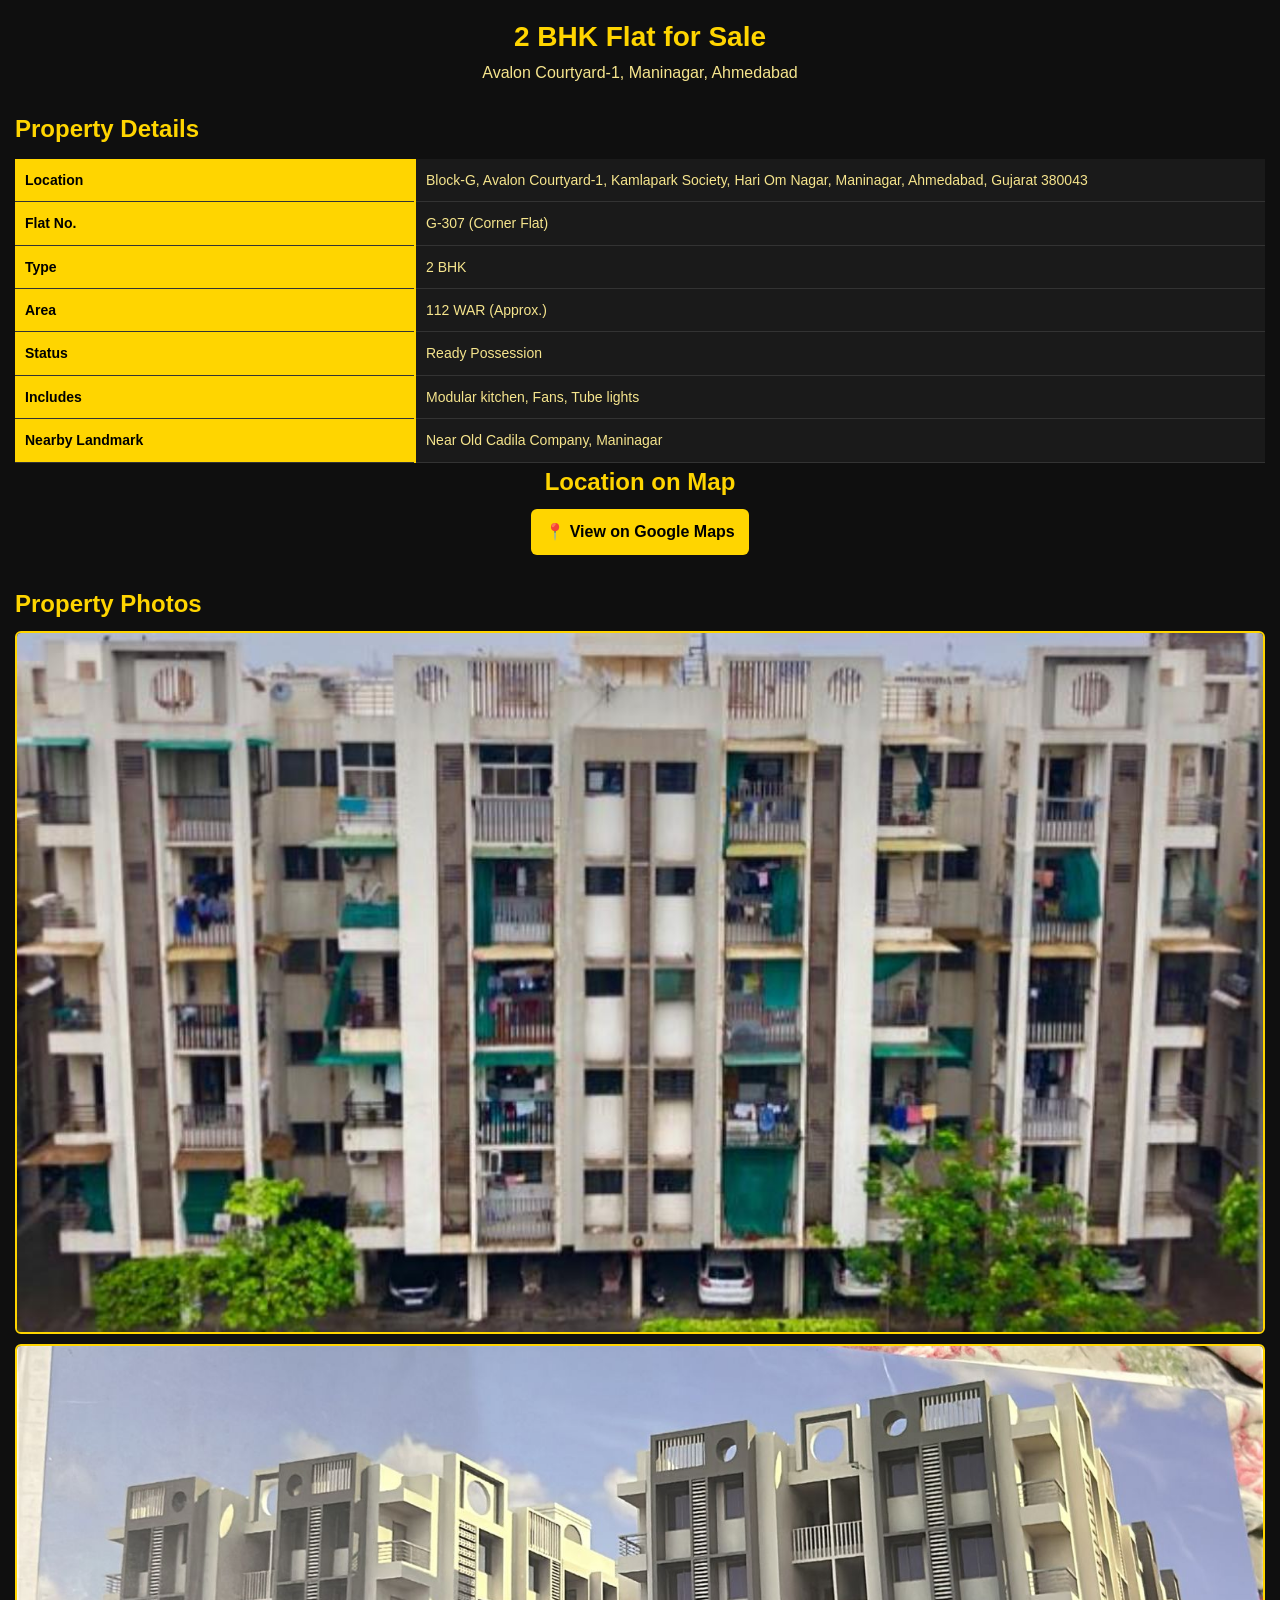
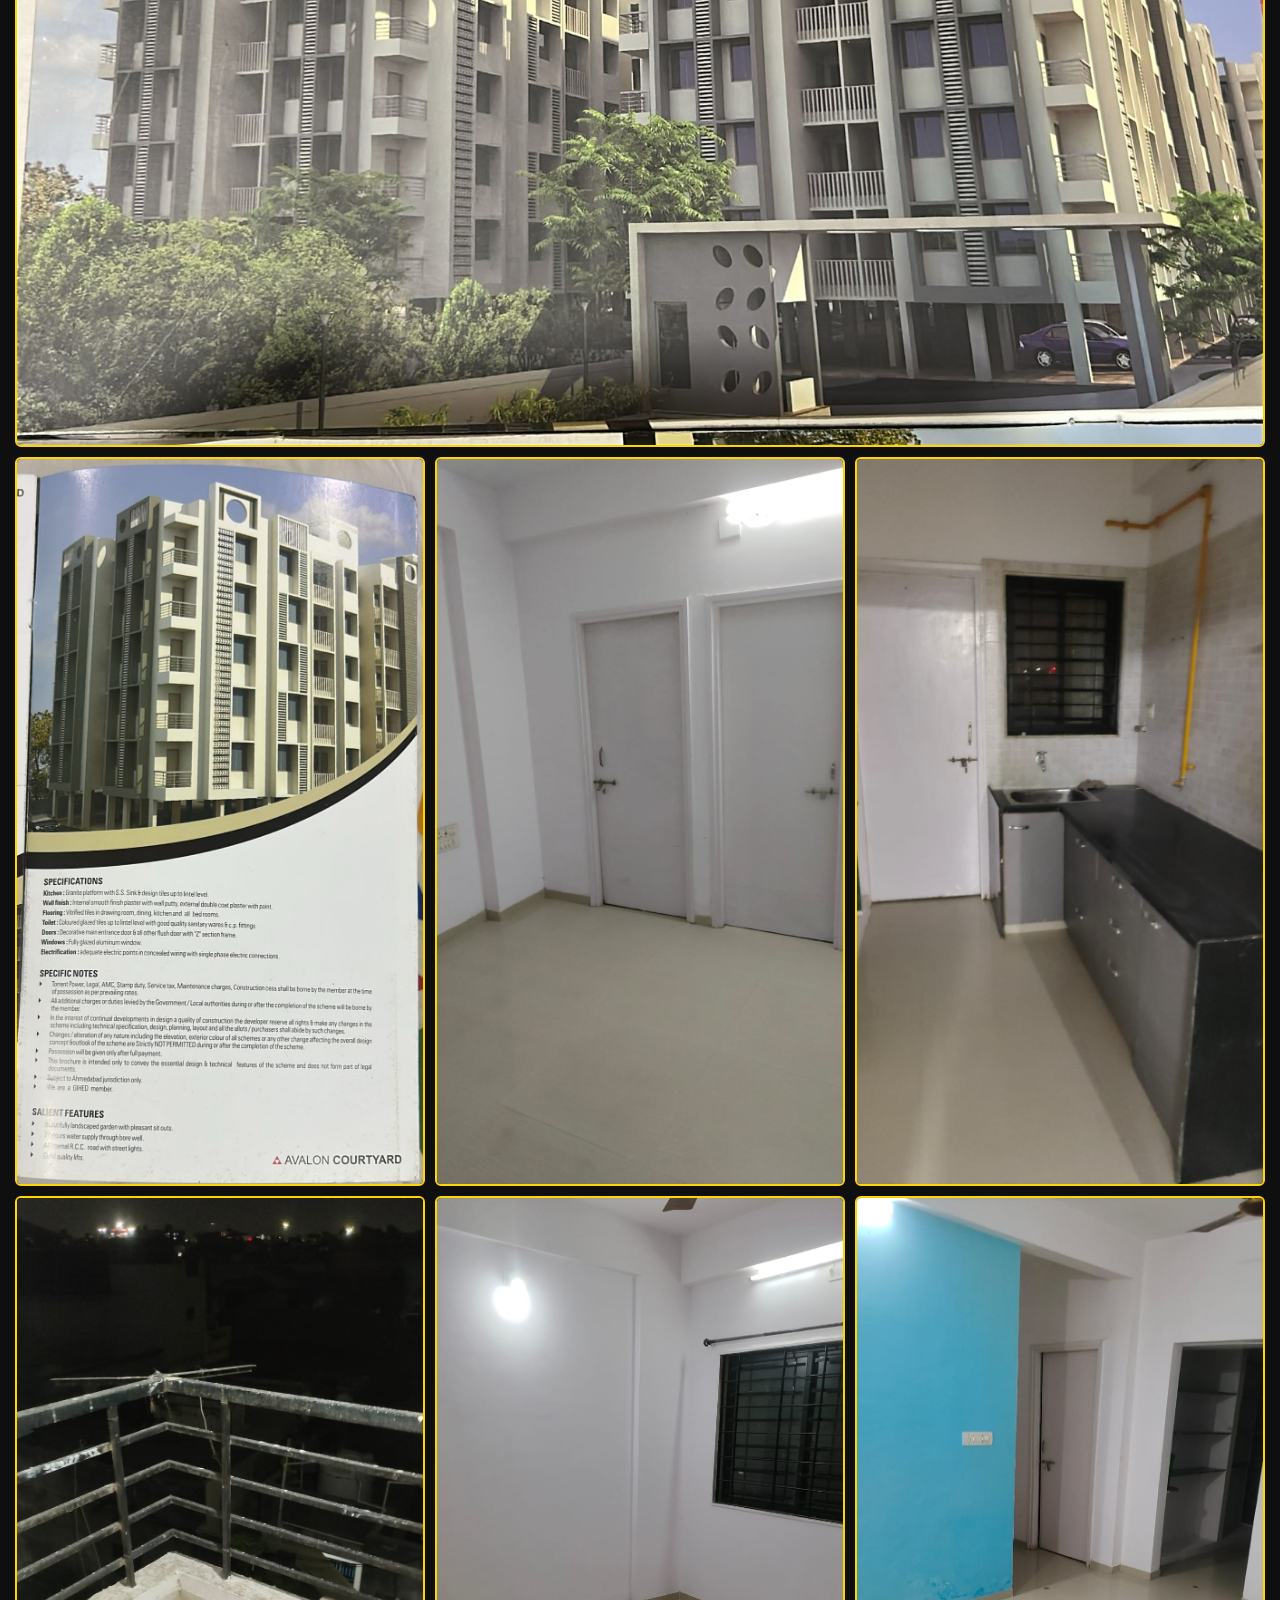
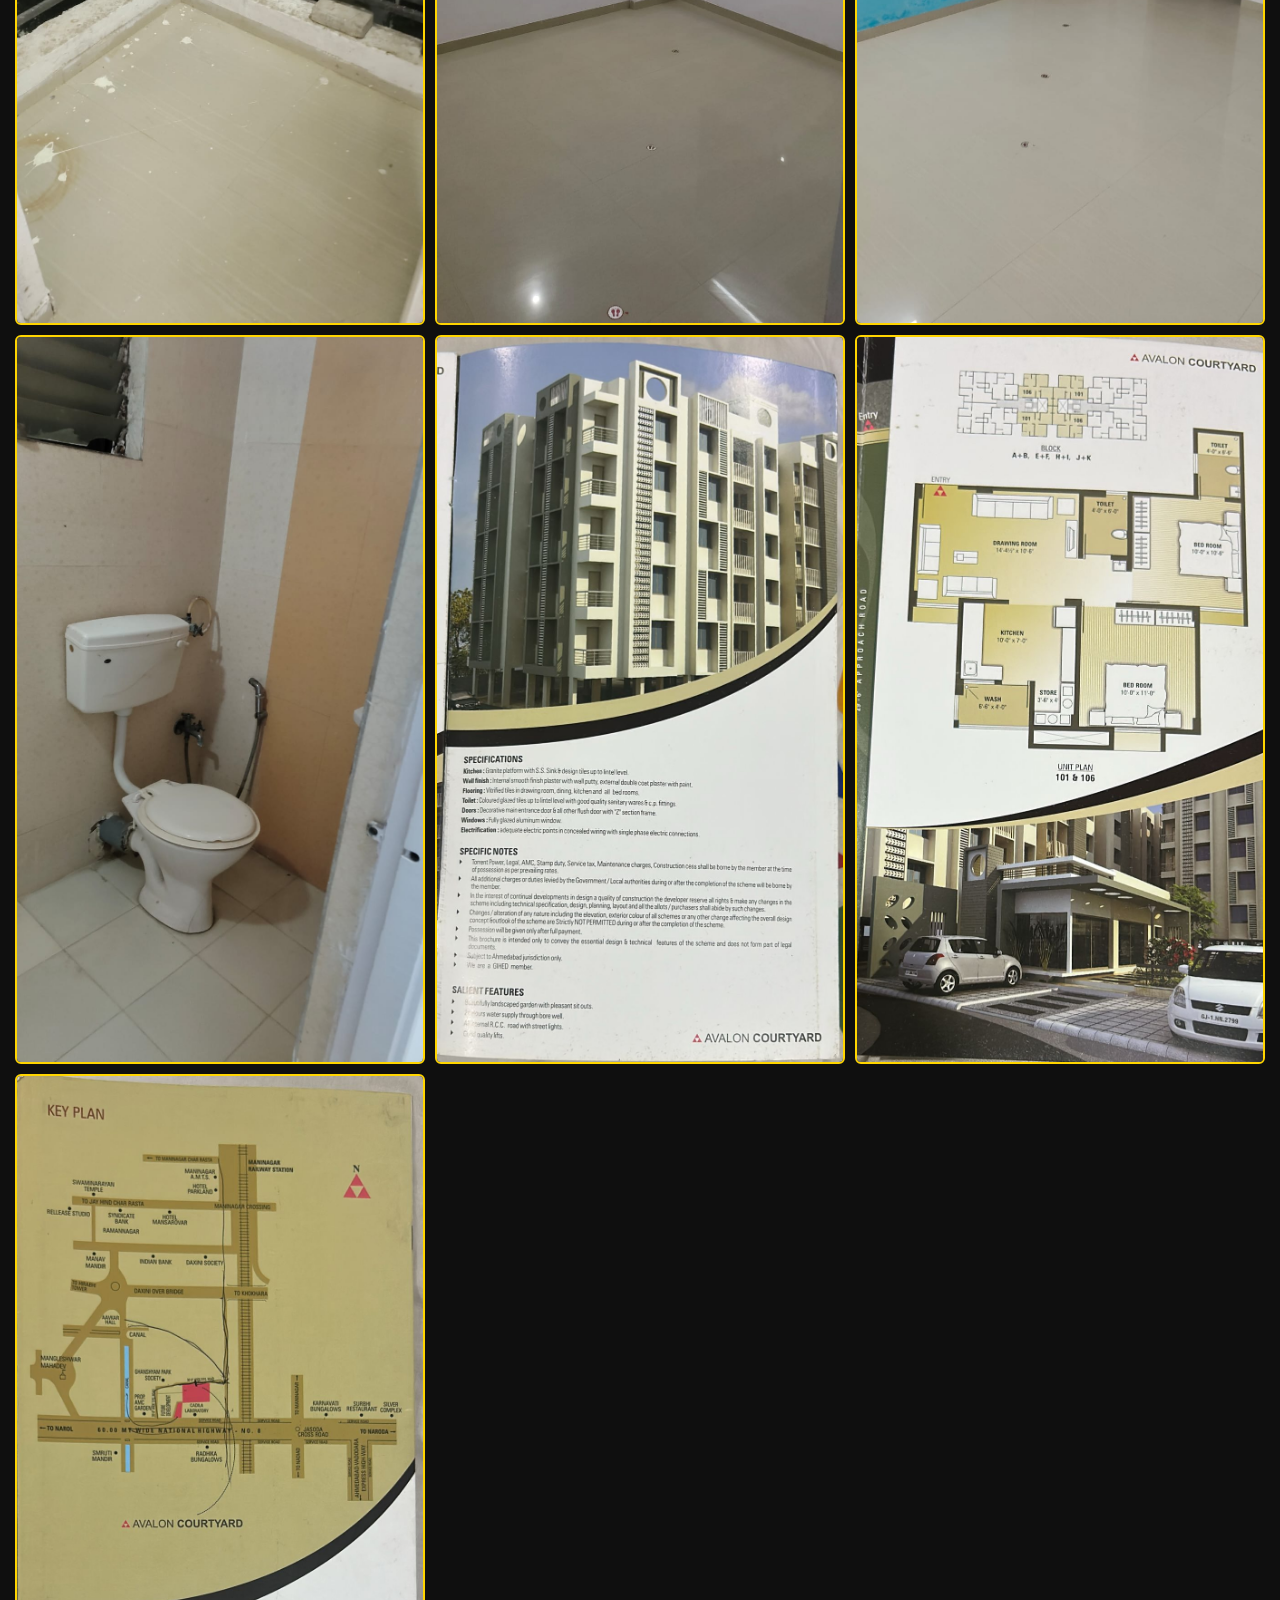
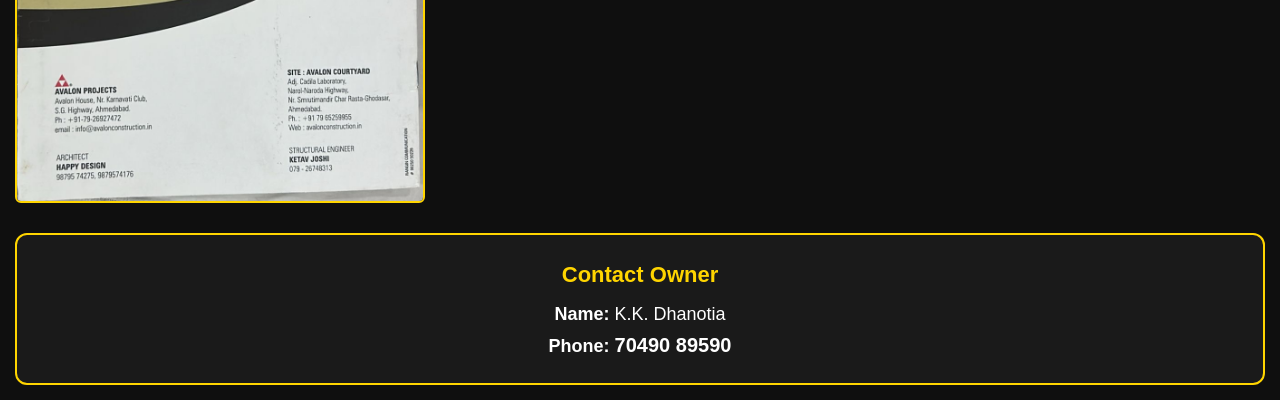
<file: index.html>
<!DOCTYPE html>
<html lang="en">
<head>
  <meta charset="UTF-8">
  <meta name="viewport" content="width=device-width, initial-scale=1.0">
  <title>Flat for Sale - Avalon Courtyard-1</title>
  <link rel="stylesheet" href="style.css">
</head>
<body>

  <header>
    <h1>2 BHK Flat for Sale</h1>
    <p>Avalon Courtyard-1, Maninagar, Ahmedabad</p>
  </header>

<section class="details-box">
  <h2>Property Details</h2>

  <table class="details-table">
    <tr>
      <th>Location</th>
      <td>Block-G, Avalon Courtyard-1, Kamlapark Society, Hari Om Nagar, Maninagar, Ahmedabad, Gujarat 380043</td>
    </tr>
    <tr>
      <th>Flat No.</th>
      <td>G-307 (Corner Flat)</td>
    </tr>
    <tr>
      <th>Type</th>
      <td>2 BHK</td>
    </tr>
    <tr>
      <th>Area</th>
      <td>112 WAR (Approx.)</td>
    </tr>
    <tr>
      <th>Status</th>
      <td>Ready Possession</td>
    </tr>
    <tr>
      <th>Includes</th>
      <td>Modular kitchen, Fans, Tube lights</td>
    </tr>
    <tr>
      <th>Nearby Landmark</th>
      <td>Near Old Cadila Company, Maninagar</td>
    </tr>
  </table>
</section>

  <section class="map-section">
    <h2>Location on Map</h2>
    <a href="https://www.google.com/maps/search/Block-G,+AVALON+COURTYARD+-1,+Kamlapark+Society,+Hari+Om+Nagar,+Maninagar,+Ahmedabad,+Gujarat+380043,+India/@22.9809856,72.613945,17z?entry=ttu&g_ep=EgoyMDI1MTEwMi4wIKXMDSoASAFQAw%3D%3D" target="_blank">
      📍 View on Google Maps
    </a>
  </section>

 <section class="photo-gallery">
  <h2>Property Photos</h2>
  <div class="grid">

    <!-- Horizontal -->
    <img src="img1.jpg" class="wide" alt="">
    <img src="img3.jpg" class="wide" alt="">

    <!-- Portrait (9:16) -->
    <img src="img2.jpg" alt="">
    <img src="img4.jpg" alt="">
    <img src="img5.jpg" alt="">
    <img src="img6.jpg" alt="">
    <img src="img7.jpg" alt="">
    <img src="img8.jpg" alt="">
    <img src="img9.jpg" alt="">
    <img src="img10.jpg" alt="">
    <img src="img11.jpg" alt="">
    <img src="img12.jpg" alt="">

  </div>
</section>


  <footer>
    <h3>Contact Owner</h3>
    <p><strong>Name:</strong> K.K. Dhanotia</p>
    <p><strong>Phone:</strong> <a href="tel:7049089590">70490 89590</a></p>
  </footer>

</body>
</html>
</file>
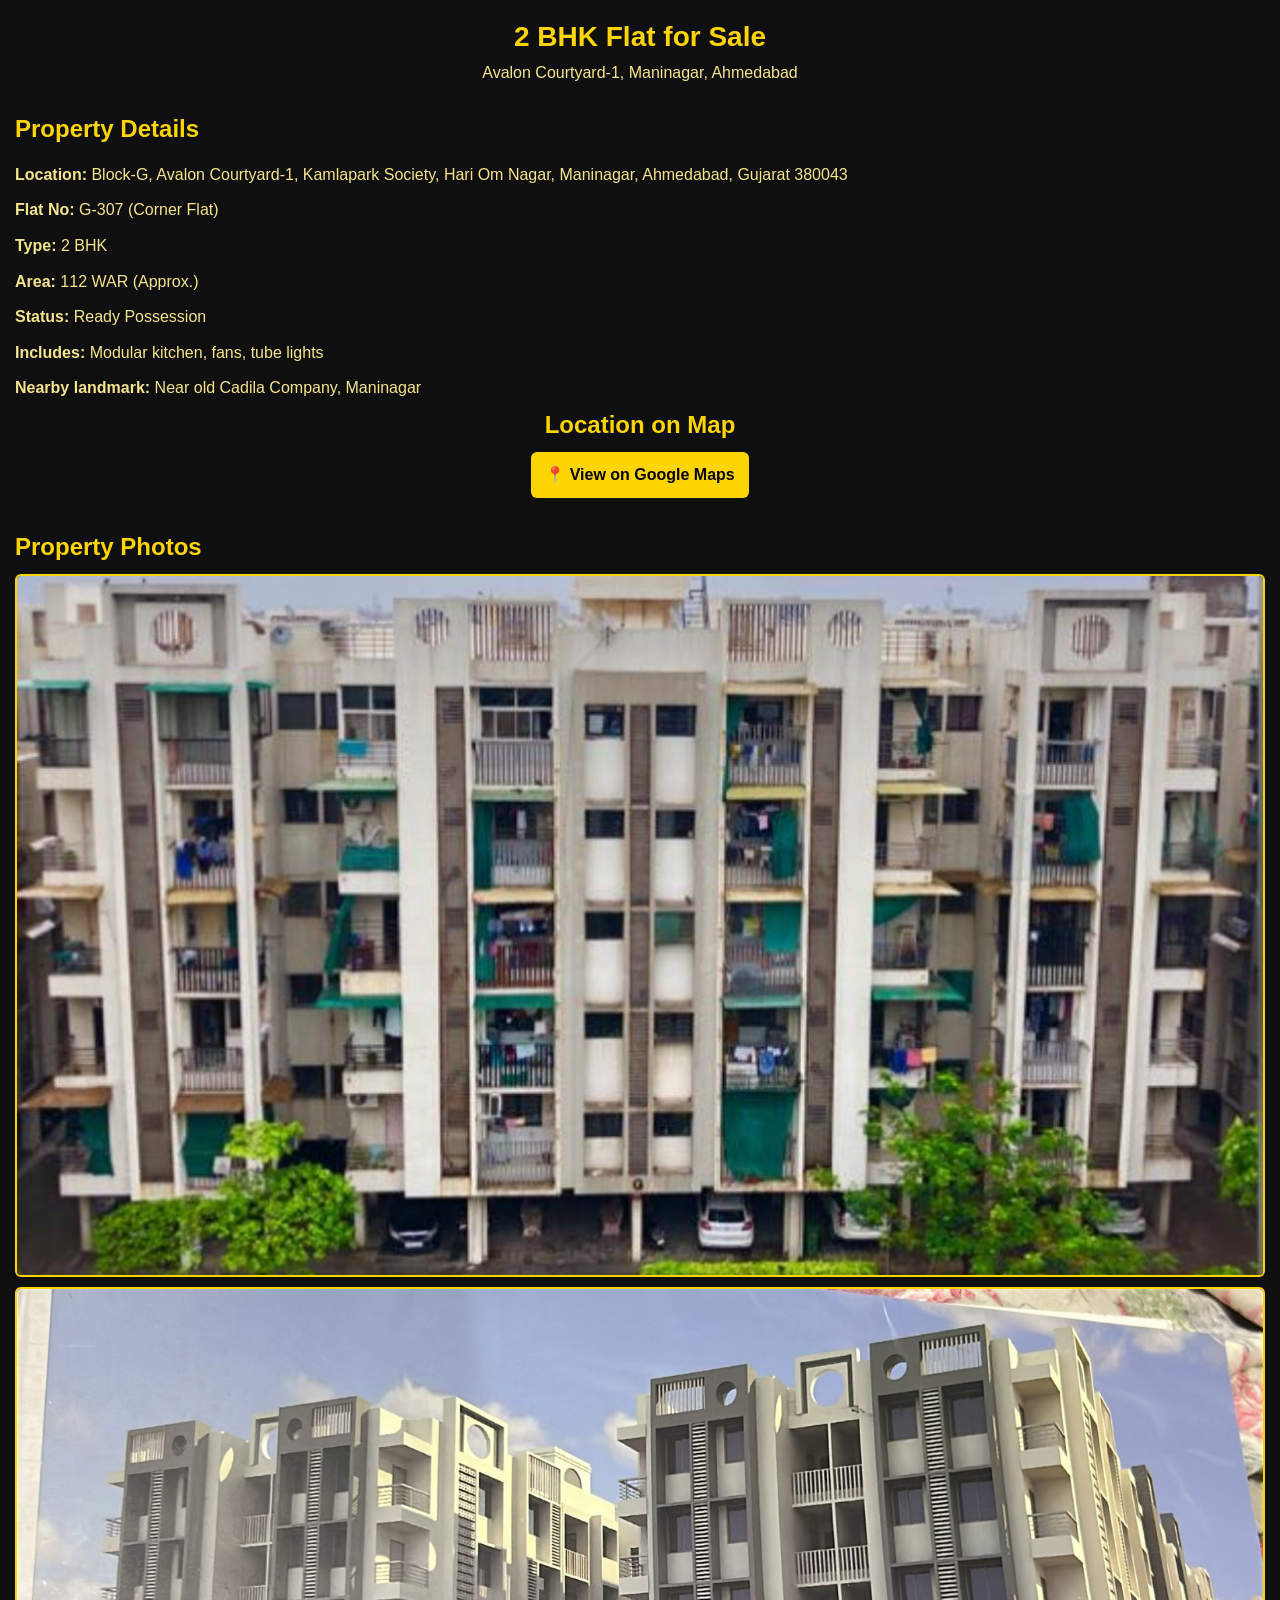
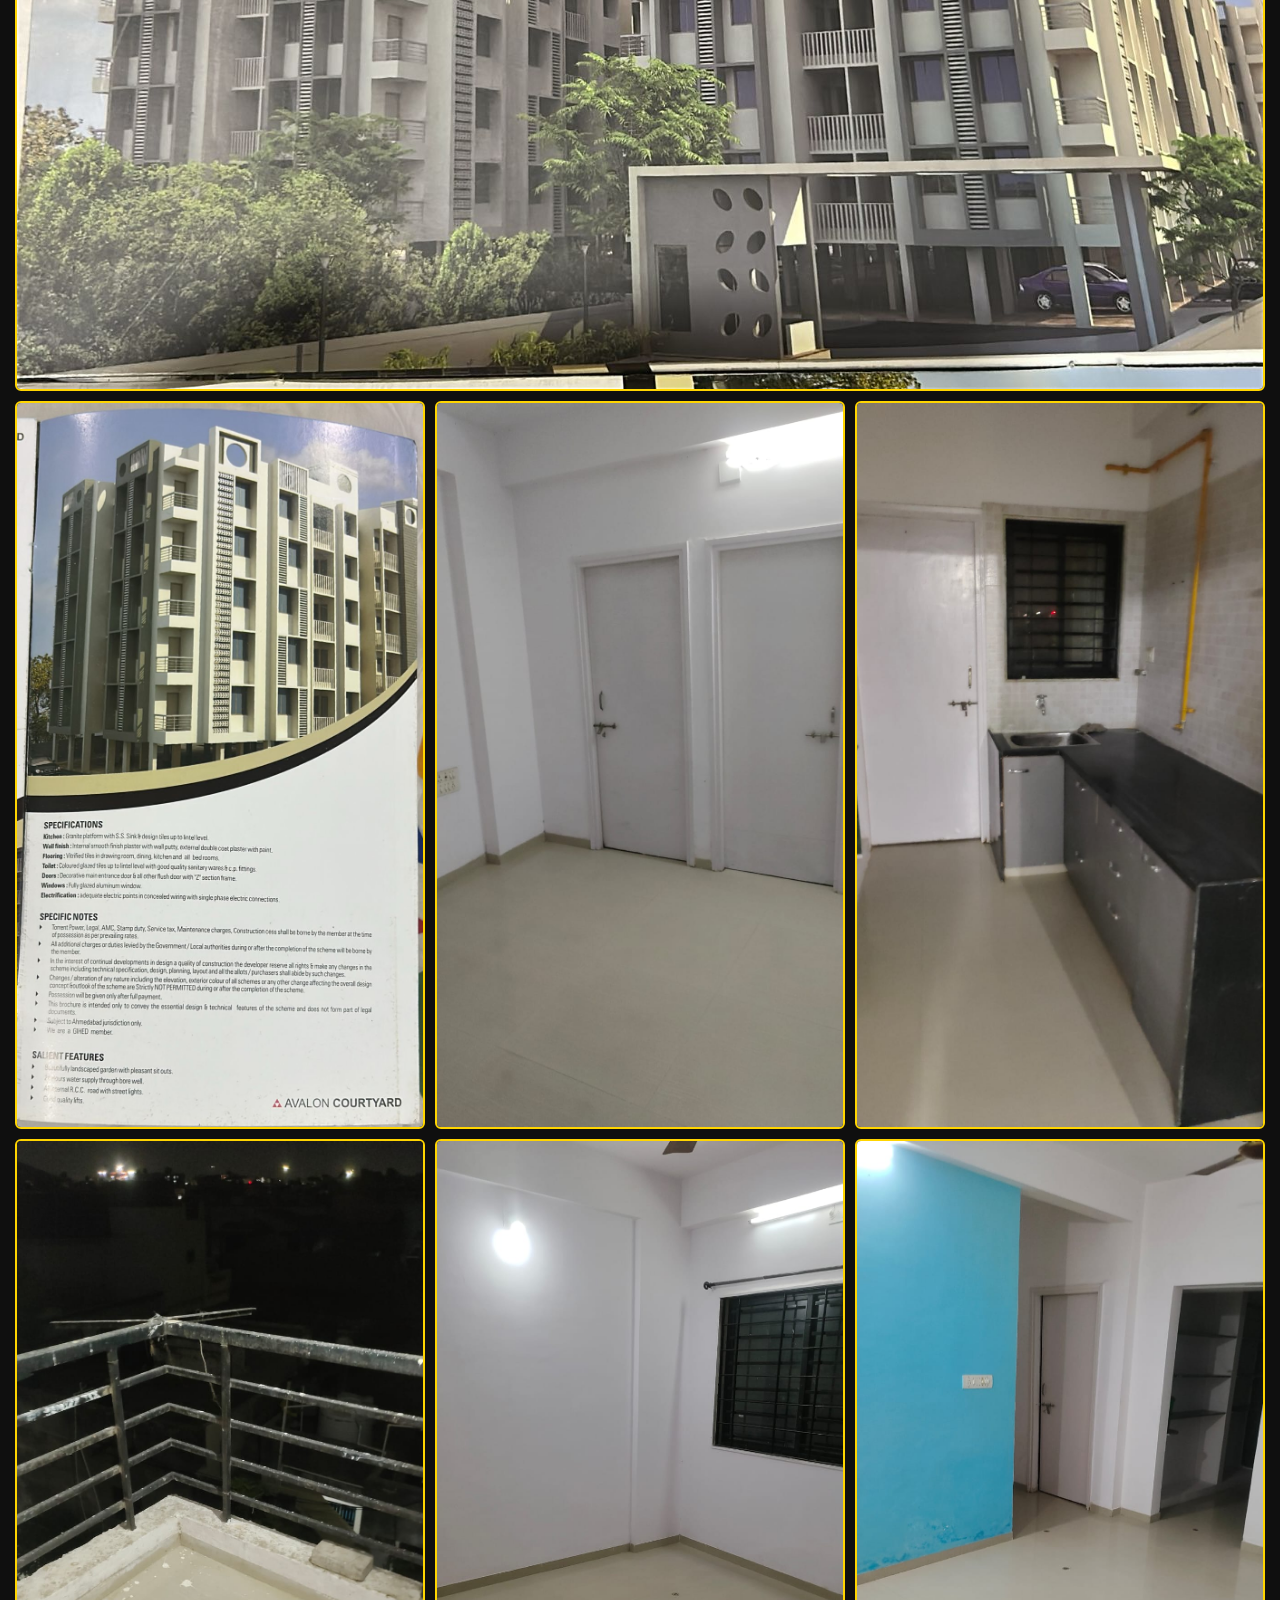
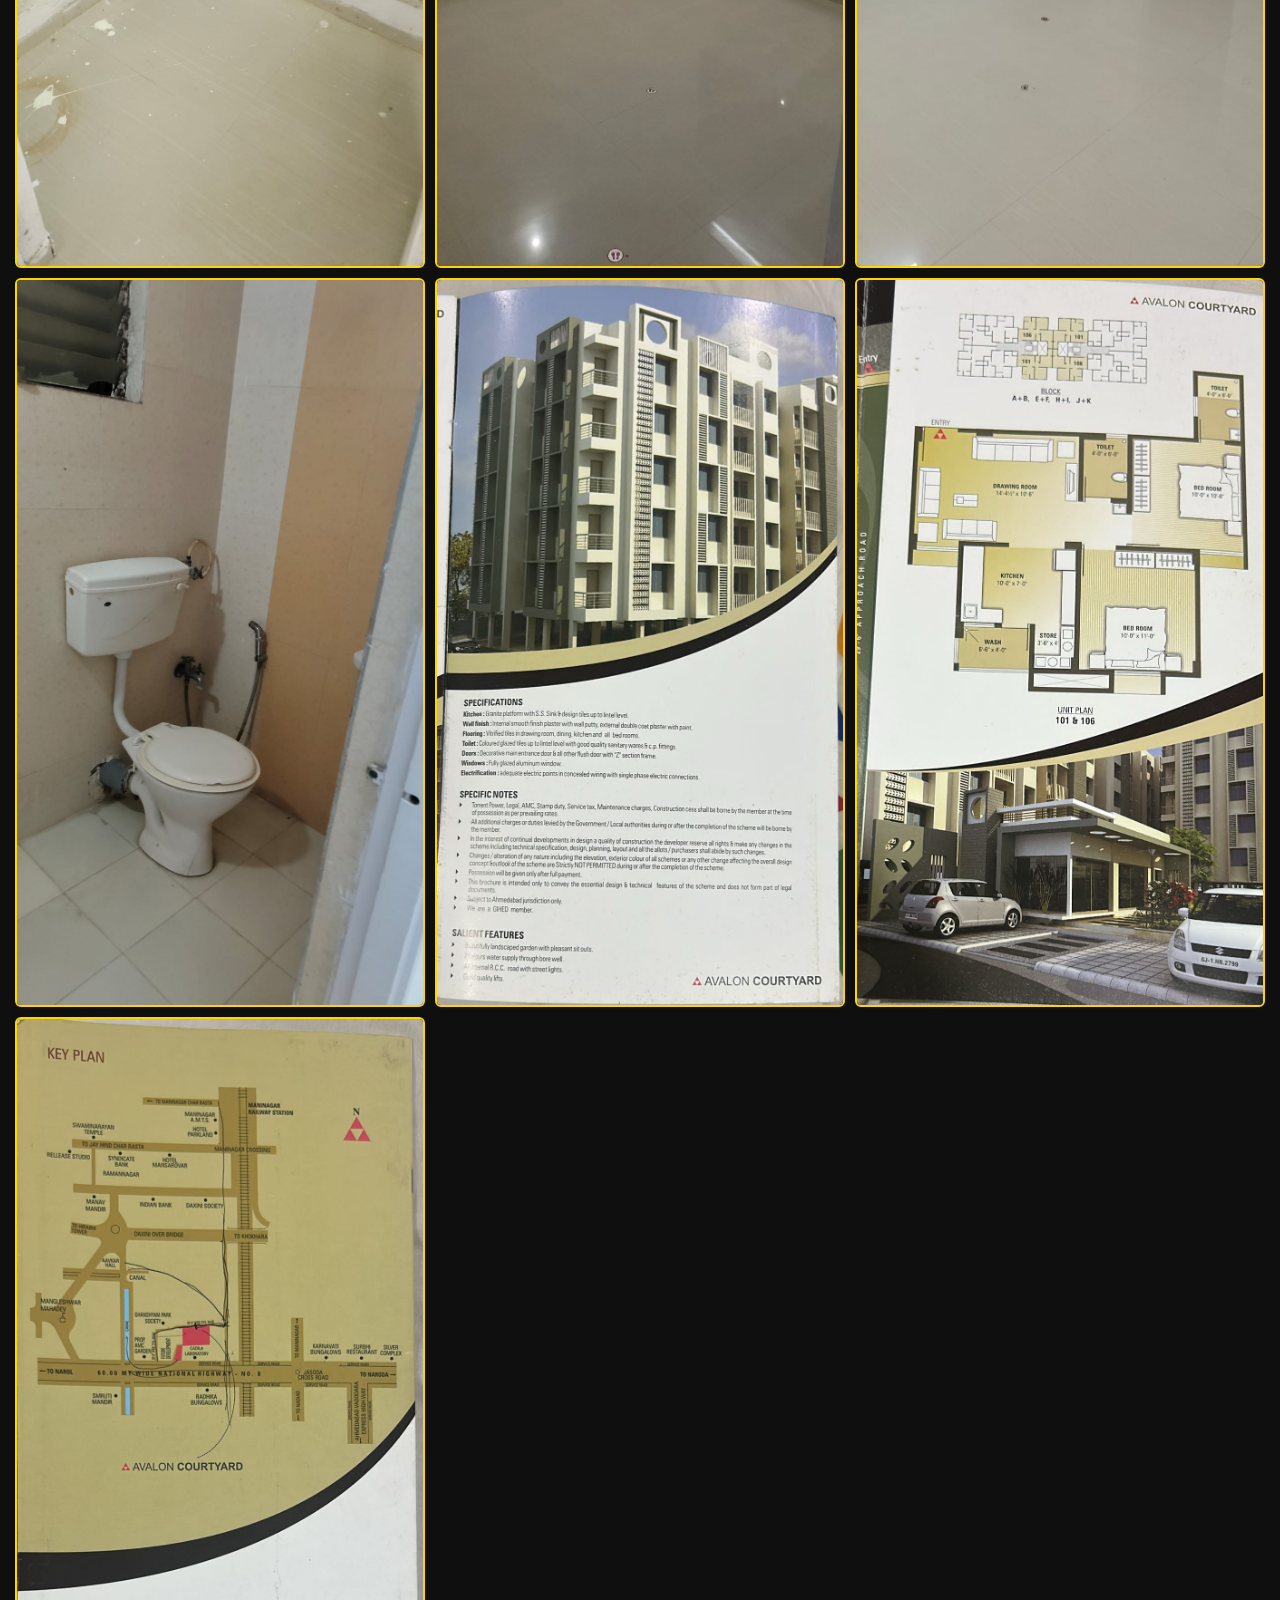
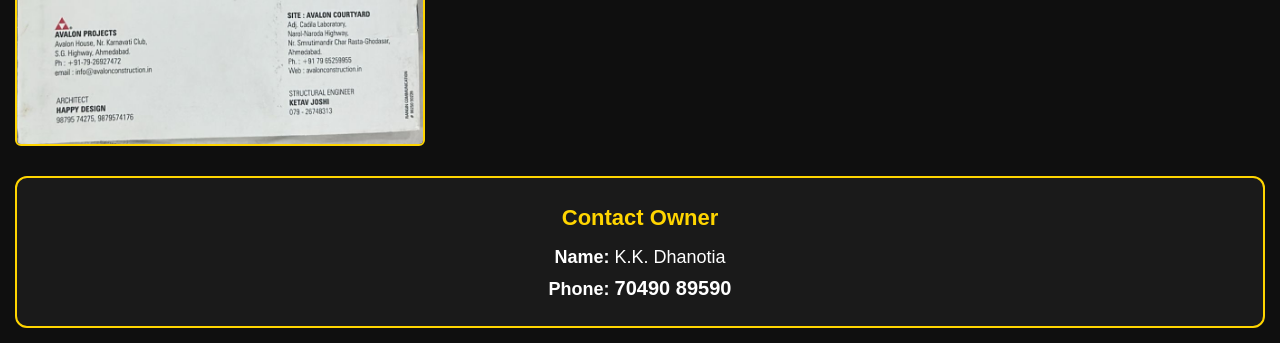
<file: imdex.html>
<!DOCTYPE html>
<html lang="en">
<head>
  <meta charset="UTF-8">
  <meta name="viewport" content="width=device-width, initial-scale=1.0">
  <title>Flat for Sale - Avalon Courtyard-1</title>
  <link rel="stylesheet" href="style.css">
</head>
<body>

  <header>
    <h1>2 BHK Flat for Sale</h1>
    <p>Avalon Courtyard-1, Maninagar, Ahmedabad</p>
  </header>

  <section class="details-box">
    <h2>Property Details</h2>
    <ul>
      <li><strong>Location:</strong> Block-G, Avalon Courtyard-1, Kamlapark Society, Hari Om Nagar, Maninagar, Ahmedabad, Gujarat 380043</li>
      <li><strong>Flat No:</strong> G-307 (Corner Flat)</li>
      <li><strong>Type:</strong> 2 BHK</li>
      <li><strong>Area:</strong> 112 WAR (Approx.)</li>
      <li><strong>Status:</strong> Ready Possession</li>
      <li><strong>Includes:</strong> Modular kitchen, fans, tube lights</li>
      <li><strong>Nearby landmark:</strong> Near old Cadila Company, Maninagar</li>
    </ul>
  </section>

  <section class="map-section">
    <h2>Location on Map</h2>
    <a href="https://www.google.com/maps/search/Block-G,+AVALON+COURTYARD+-1,+Kamlapark+Society,+Hari+Om+Nagar,+Maninagar,+Ahmedabad,+Gujarat+380043,+India/@22.9809856,72.613945,17z?entry=ttu&g_ep=EgoyMDI1MTEwMi4wIKXMDSoASAFQAw%3D%3D" target="_blank">
      📍 View on Google Maps
    </a>
  </section>

 <section class="photo-gallery">
  <h2>Property Photos</h2>
  <div class="grid">

    <!-- Horizontal -->
    <img src="img1.jpg" class="wide" alt="">
    <img src="img3.jpg" class="wide" alt="">

    <!-- Portrait (9:16) -->
    <img src="img2.jpg" alt="">
    <img src="img4.jpg" alt="">
    <img src="img5.jpg" alt="">
    <img src="img6.jpg" alt="">
    <img src="img7.jpg" alt="">
    <img src="img8.jpg" alt="">
    <img src="img9.jpg" alt="">
    <img src="img10.jpg" alt="">
    <img src="img11.jpg" alt="">
    <img src="img12.jpg" alt="">

  </div>
</section>


  <footer>
    <h3>Contact Owner</h3>
    <p><strong>Name:</strong> K.K. Dhanotia</p>
    <p><strong>Phone:</strong> <a href="tel:7049089590">70490 89590</a></p>
  </footer>

</body>
</html>
</file>
<file: style.css>
/* Dark + Yellow Minimalist Theme */
* {
  margin: 0;
  padding: 0;
  font-family: Arial, sans-serif;
  box-sizing: border-box;
}

body {
  background: #0f0f0f;
  color: #f6e58d;
  line-height: 1.6;
  padding: 15px;
}

header {
  text-align: center;
  margin-bottom: 25px;
}

header h1 {
  font-size: 28px;
  color: #ffd500;
}

.details-table {
  width: 100%;
  border-collapse: collapse;
  margin-top: 10px;
}

.details-table th {
  text-align: left;
  width: 32%;
  padding: 10px;
  color: #000;
  background: #ffd500;
  font-size: 14px;
}

.details-table td {
  padding: 10px;
  background: #1a1a1a;
  color: #f6e58d;
  border-left: 2px solid #ffd500;
  font-size: 14px;
}

.details-table tr {
  border-bottom: 1px solid #333;
}


.details-box h2,
.map-section h2,
.photo-gallery h2 {
  color: #ffd500;
  margin-bottom: 8px;
}

.details-box ul {
  list-style: none;
}

.details-box ul li {
  padding: 5px 0;
}

.map-section {
  text-align: center;
  margin-bottom: 30px;
}

.map-section a {
  background: #ffd500;
  padding: 10px 14px;
  border-radius: 6px;
  color: #000;
  font-weight: bold;
  text-decoration: none;
  display: inline-block;
}

.photo-gallery {
  margin-bottom: 30px;
}
.grid {
  display: grid;
  grid-template-columns: repeat(3, 1fr);
  gap: 10px;
}

/* Portrait images (9:16 ratio) */
.grid img {
  width: 100%;
  aspect-ratio: 9 / 16;
  object-fit: cover;
  border-radius: 6px;
  border: 2px solid #ffd500;
}

/* Horizontal (landscape) images (full width) */
.grid img.wide {
  grid-column: span 3;
  aspect-ratio: 16 / 9;
  height: auto;
}

footer {
  text-align: center;
  background: #1a1a1a;
  padding: 22px;
  border-radius: 12px;
  border: 2px solid #ffd500;
  font-size: 18px; /* Increased size */
}

footer h3 {
  font-size: 22px;
  color: #ffd500;
  margin-bottom: 8px;
}

footer p {
  font-size: 18px;
  color: #ffffff; /* Better contrast */
}

footer a {
  color: #ffffff !important;  /* override default blue */
  font-weight: bold;
  font-size: 20px;
  text-decoration: none;
}
</file>
